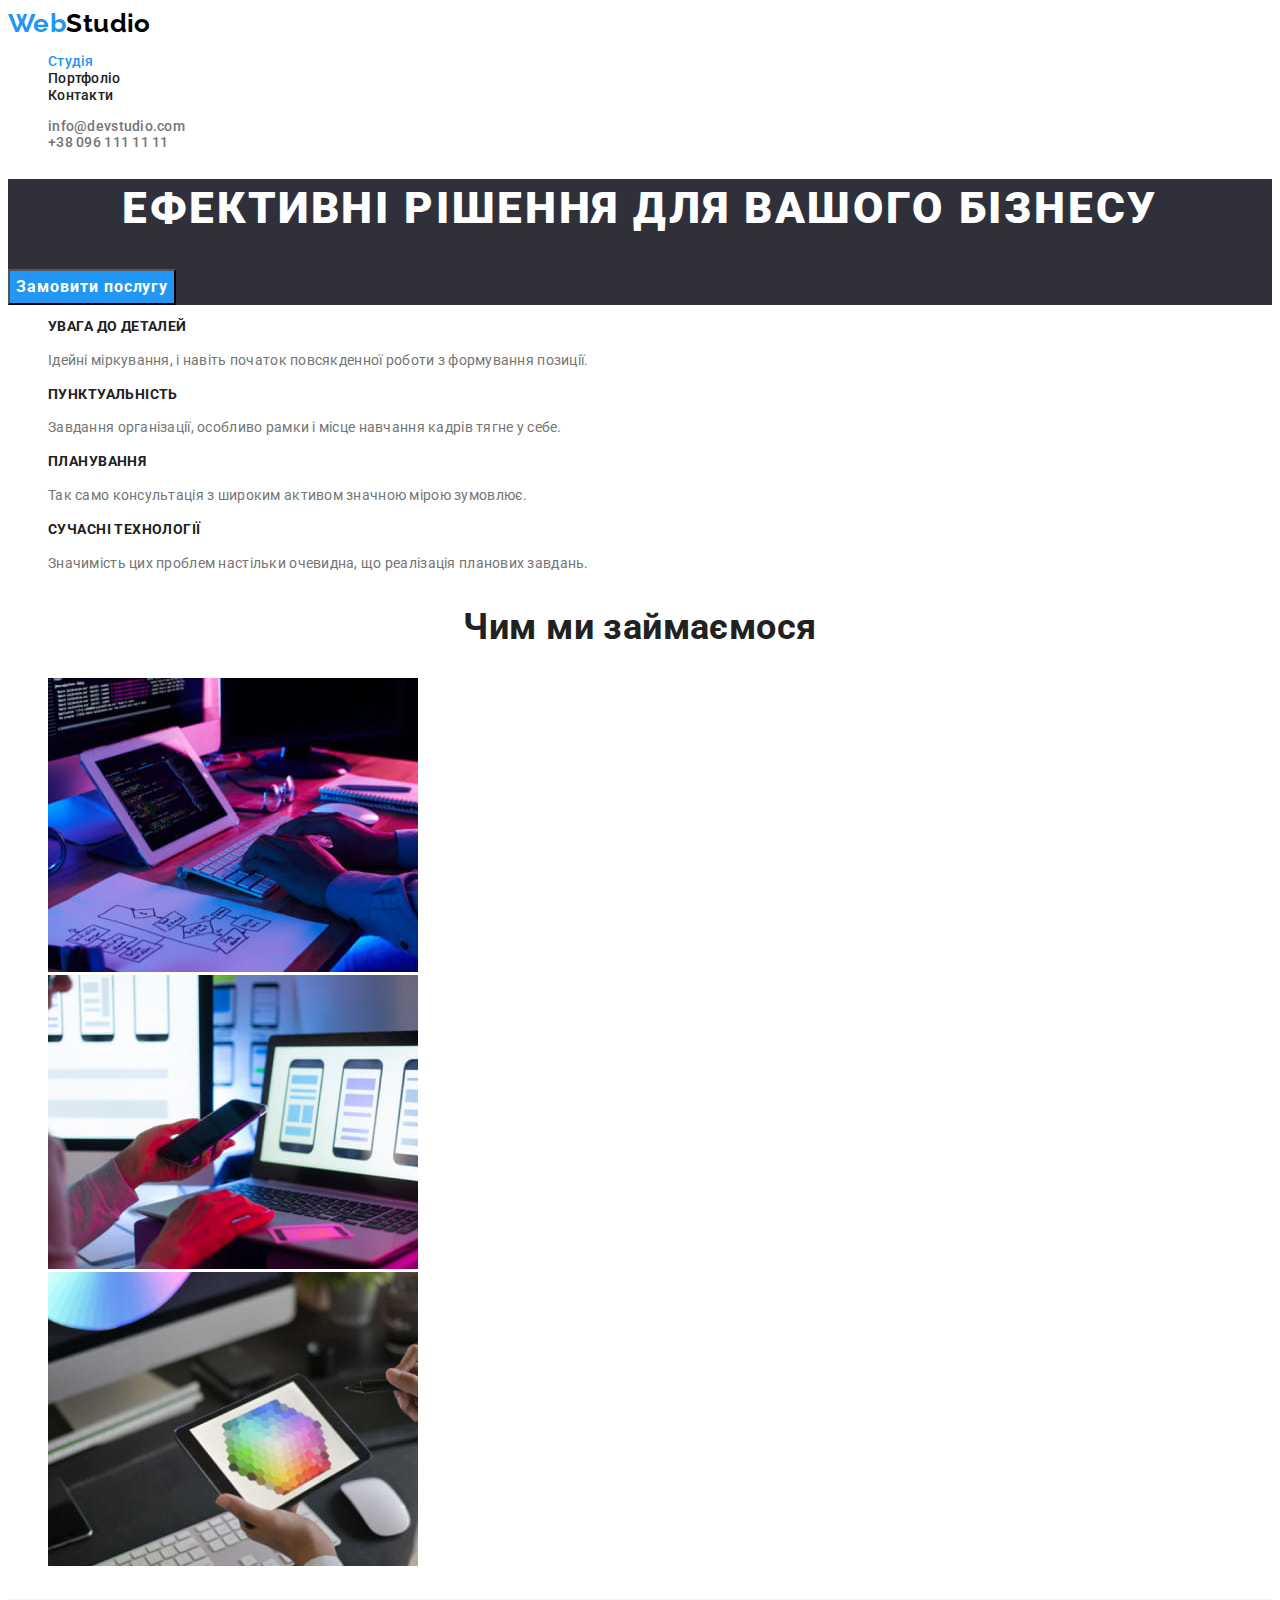
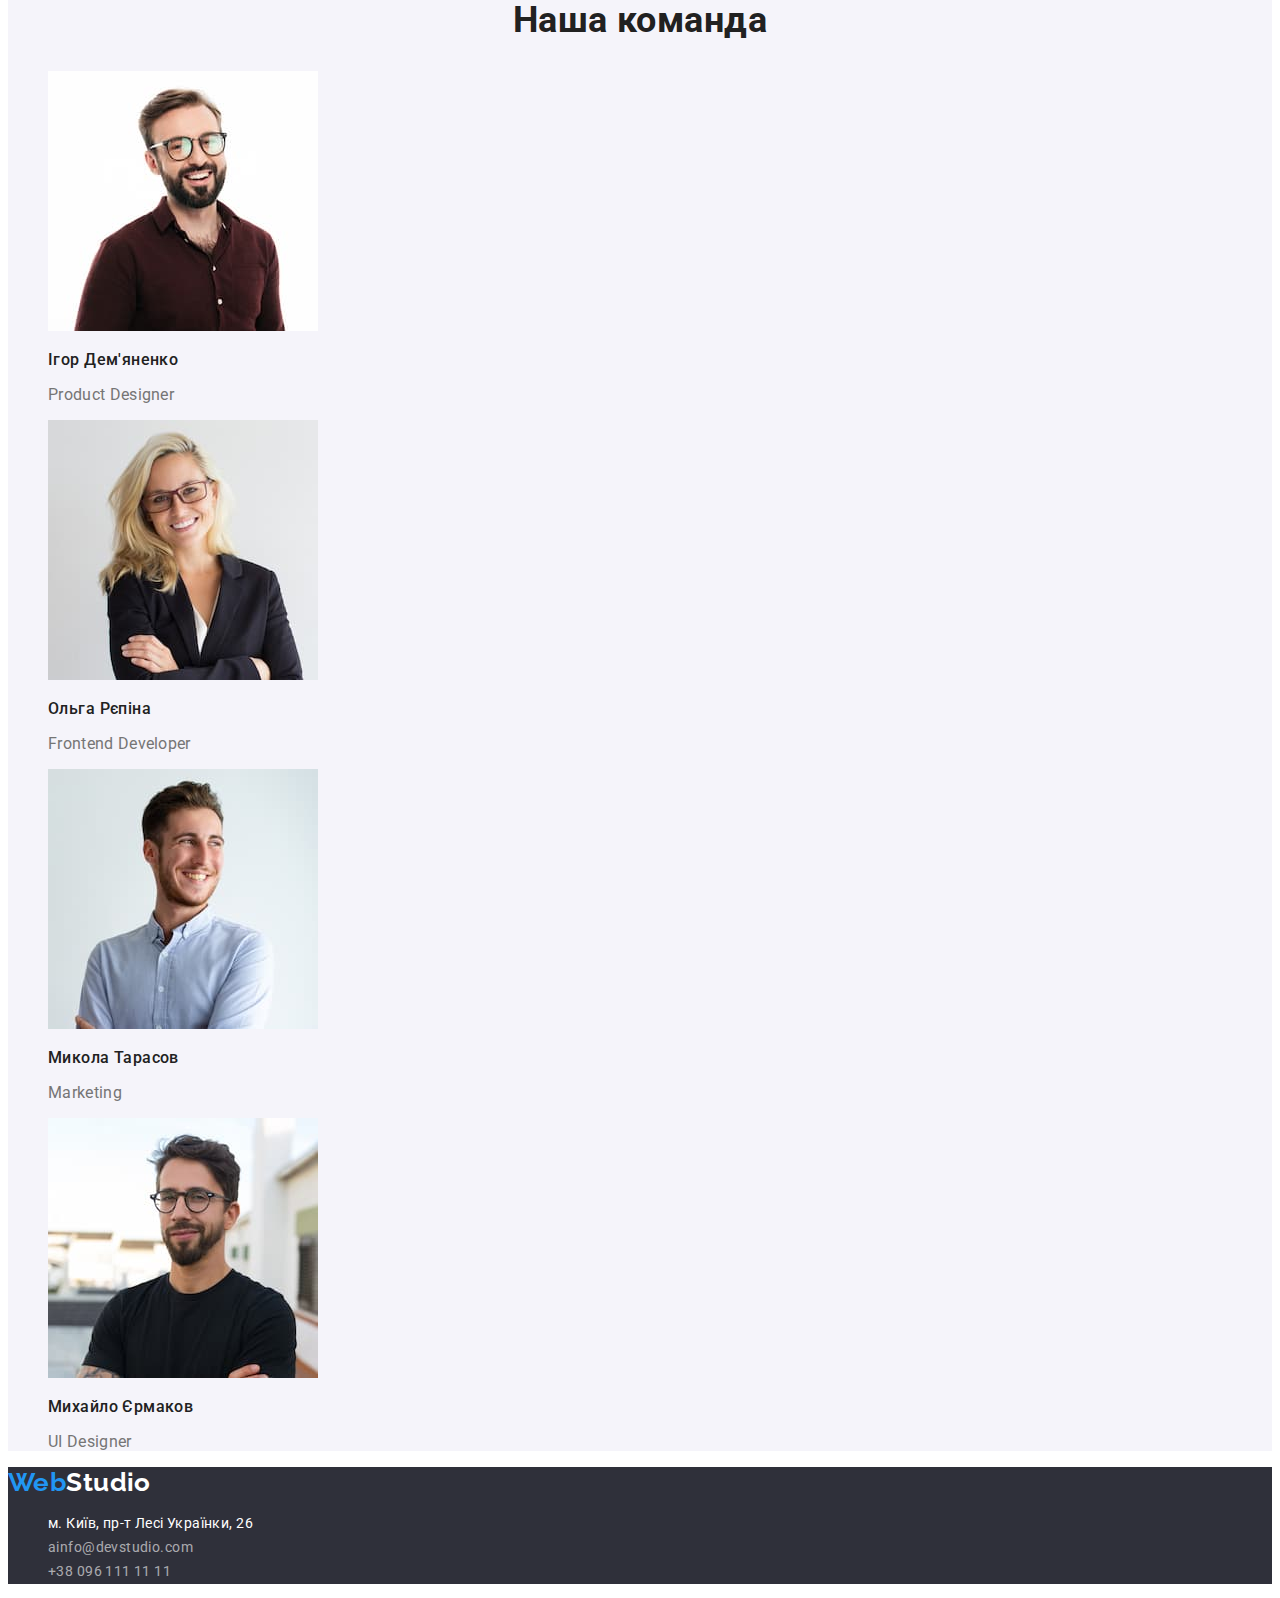
<file: index.html>
<!DOCTYPE html>
<html lang="uk">
  <head>
    <meta charset="UTF-8" />
    <meta http-equiv="X-UA-Compatible" content="IE=edge" />
    <meta name="viewport" content="width=device-width, initial-scale=1.0" />
    <title lang="en">WebStudio</title>
    <link rel="preconnect" href="https://fonts.googleapis.com" />
    <link rel="preconnect" href="https://fonts.gstatic.com" crossorigin />
    <link
      href="https://fonts.googleapis.com/css2?family=Raleway:wght@700&family=Roboto:wght@400;500;700;900&display=swap"
      rel="stylesheet"
    />
    <link rel="stylesheet" href="./css/styles.css" />
  </head>

  <body>
    <header>
      <!--Логотип-->
      <a class="logo link" href="./index.html"
        ><span class="logo-blue" lang="en">Web</span
        ><span class="logo-black" lang="en">Studio</span></a
      >

      <!--Меню навігації-->
      <nav>
        <ul class="site-nav list">
          <li><a class="link current" href="./index.html">Студія</a></li>
          <li><a class="link" href="./portfolio.html">Портфоліо</a></li>
          <li><a class="link" href="">Контакти</a></li>
        </ul>
      </nav>

      <!--Електронна адреса і телефон-->
      <ul class="contacts list">
        <li>
          <a class="cont" lang="en" href="mailto:info@devstudio.com"
            >info@devstudio.com</a
          >
        </li>
        <li>
          <a class="cont" href="tel:+380961111111">+38 096 111 11 11</a>
        </li>
      </ul>
    </header>

    <main>
      <!--Головний посил, кнопка послуги-->
      <section class="hero">
        <h1 class="hero-txt">Ефективні рішення для вашого бізнесу</h1>
        <button type="button" class="but-oder">Замовити послугу</button>
      </section>

      <!--Наші скіли-->
      <section class="skills">
        <h2 class="visually-hidden">Наші скіли</h2>
        <ul class="list">
          <li>
            <h3 class="skills-title">Увага до деталей</h3>
            <p class="skills-list">
              Ідейні міркування, і навіть початок повсякденної роботи з
              формування позиції.
            </p>
          </li>

          <li>
            <h3 class="skills-title">Пунктуальність</h3>
            <p class="skills-list">
              Завдання організації, особливо рамки і місце навчання кадрів тягне
              у себе.
            </p>
          </li>

          <li>
            <h3 class="skills-title">Планування</h3>
            <p class="skills-list">
              Так само консультація з широким активом значною мірою зумовлює.
            </p>
          </li>

          <li>
            <h3 class="skills-title">Сучасні технології</h3>
            <p class="skills-list">
              Значимість цих проблем настільки очевидна, що реалізація планових
              завдань.
            </p>
          </li>
        </ul>

        <!--Наша робота-->
        <section class="our-work">
          <h2 class="subtitle">Чим ми займаємося</h2>
          <ul class="list">
            <li>
              <img
                src="./images/img-1.jpg"
                width="370"
                height="294"
                alt="Руки набирають текст на клавіатурі"
              />
            </li>

            <li>
              <img
                src="./images/img-2.jpg"
                width="370"
                height="294"
                alt="Смартфон у руках перед ноутбуком"
              />
            </li>

            <li>
              <img
                src="./images/img-3.jpg"
                width="370"
                height="294"
                alt="Кольорова гама на планшеті"
              />
            </li>
          </ul>
        </section>
      </section>

      <!--Наша команда-->
      <section class="our-team">
        <h2 class="team">Наша команда</h2>
        <ul class="list">
          <li>
            <!--Ігор Дем'яненко-->
            <img
              src="./images/Igor.jpg"
              width="270"
              height="260"
              alt="Ігор Дем'яненко, Дизайнер продукту"
            />
            <h3 class="team-name">Ігор Дем'яненко</h3>
            <p class="prof" lang="en">Product Designer</p>
          </li>
          <li>
            <!--Ольга Рєпіна-->
            <img
              src="./images/Olga.jpg"
              width="270"
              height="260"
              alt="Ольга Рєпіна, Розробник"
            />
            <h3 class="team-name">Ольга Рєпіна</h3>
            <p class="prof" lang="en">Frontend Developer</p>
          </li>
          <li>
            <!--Микола Тарасов-->
            <img
              src="./images/Mykola.jpg"
              width="270"
              height="260"
              alt="Микола Тарасов, Маркетинг"
            />
            <h3 class="team-name">Микола Тарасов</h3>
            <p class="prof" lang="en">Marketing</p>
          </li>
          <li>
            <!--Михайло Єрмаков-->
            <img
              src="./images/Myhajlo.jpg"
              width="270"
              height="260"
              alt="Михайло Єрмаков, Дизайнер"
            />
            <h3 class="team-name">Михайло Єрмаков</h3>
            <p class="prof" lang="en">UI Designer</p>
          </li>
        </ul>
      </section>
    </main>

    <!--Footer: Логотип і адреса-->
    <footer class="footer">
      <a class="logo link" href="./index.html"
        ><span class="logo-blue" lang="en">Web</span
        ><span class="logo-white" lang="en">Studio</span></a
      >
      <address>
        <ul class="contacts-nav list">
          <li>
            <a
              class="list-footer link addres"
              href="https://goo.gl/maps/GKG1Pfcs3RUsKqncA"
              target="_blank"
              rel="noopener nofollow"
            >
              м. Київ, пр-т Лесі Українки, 26</a
            >
          </li>
          <li>
            <a
              class="list-footer link"
              lang="en"
              href="mailto:ainfo@devstudio.com"
              >ainfo@devstudio.com</a
            >
          </li>
          <li>
            <a class="list-footer link" href="tel:+380961111111"
              >+38 096 111 11 11</a
            >
          </li>
        </ul>
      </address>
    </footer>
  </body>
</html>
</file>
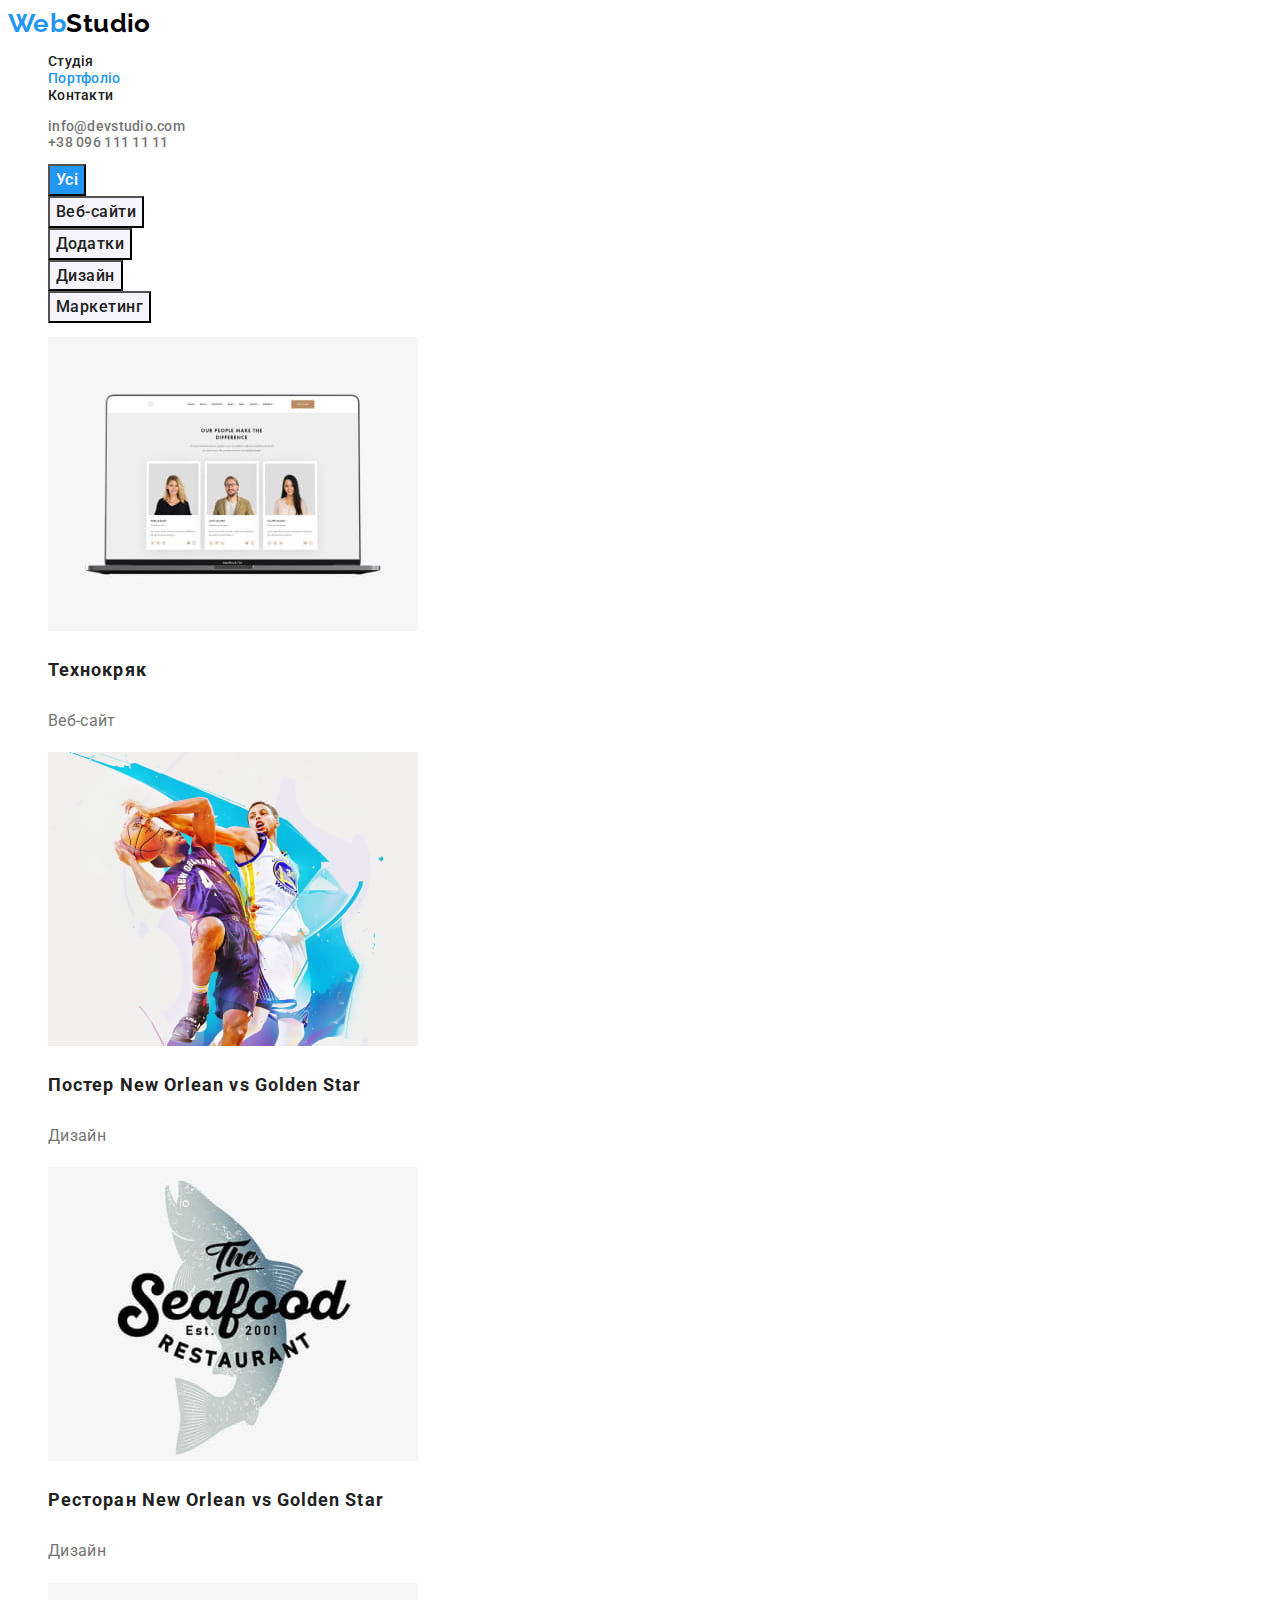
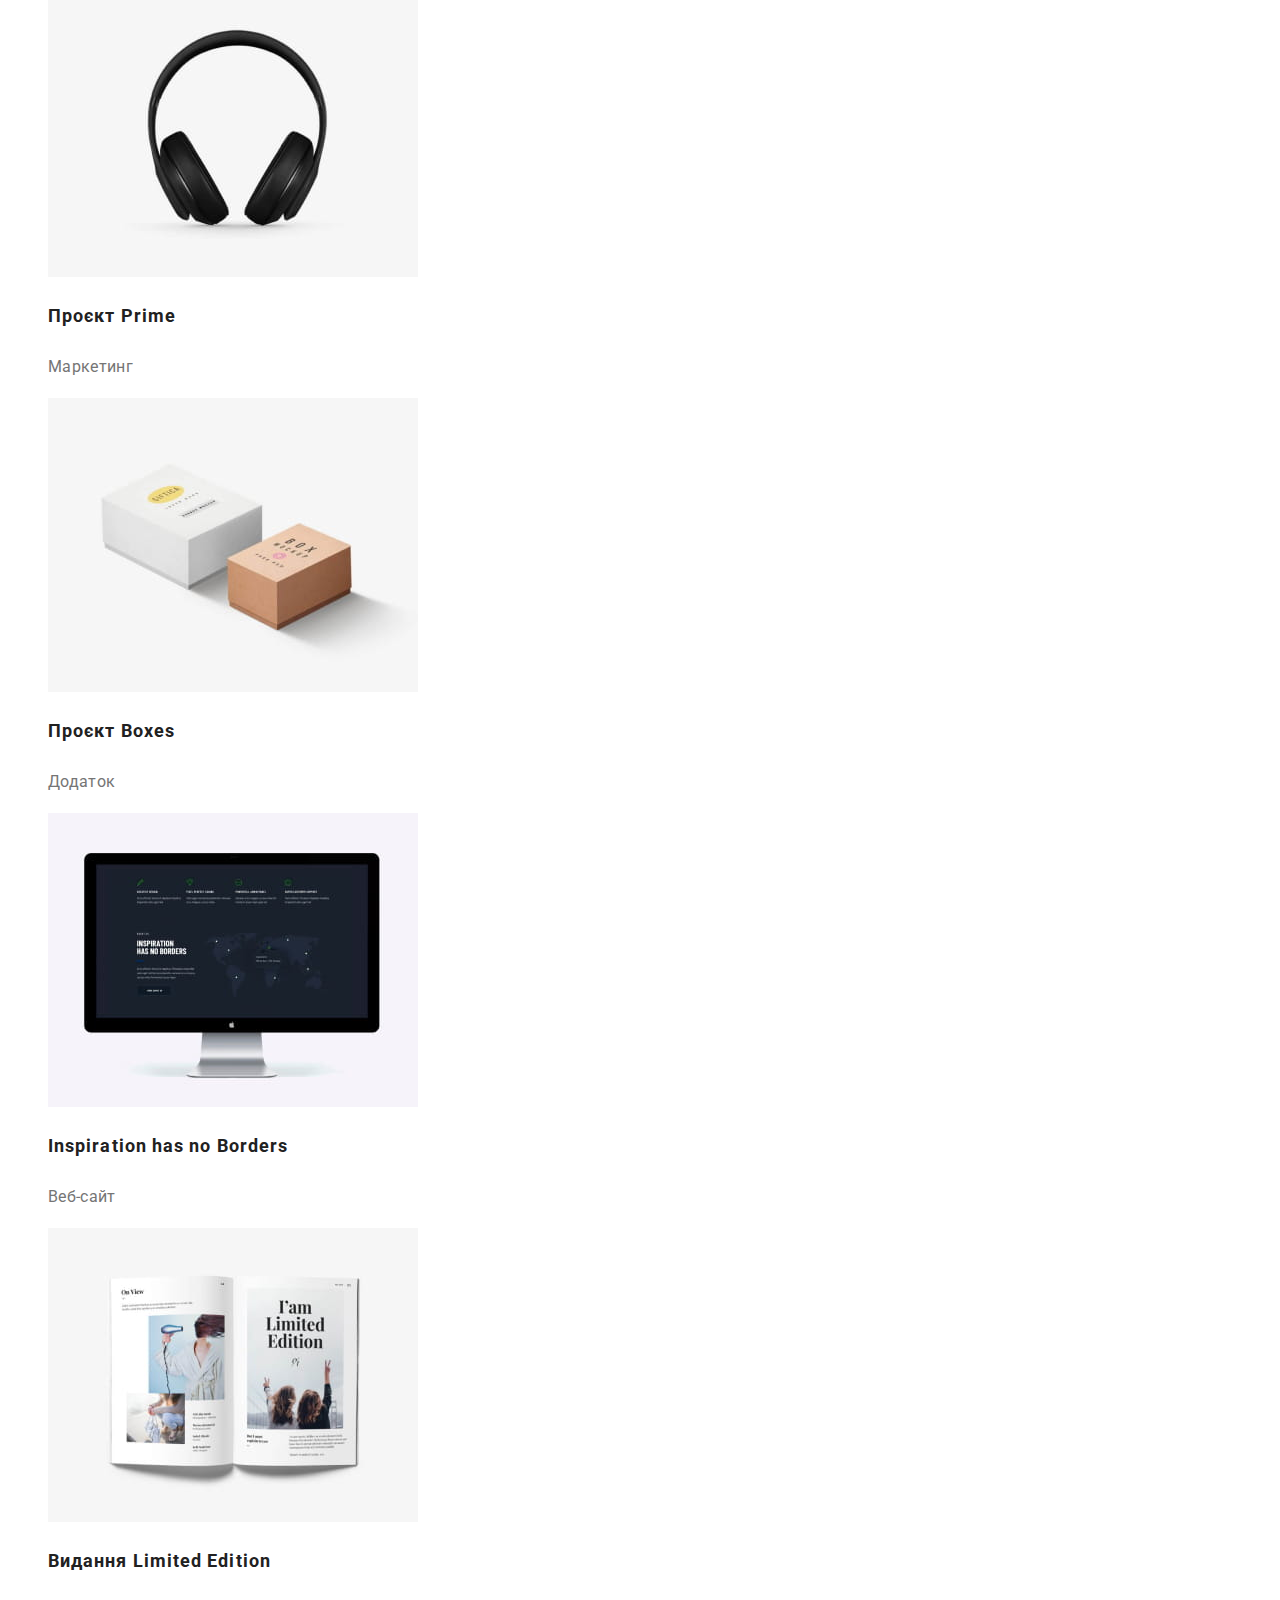
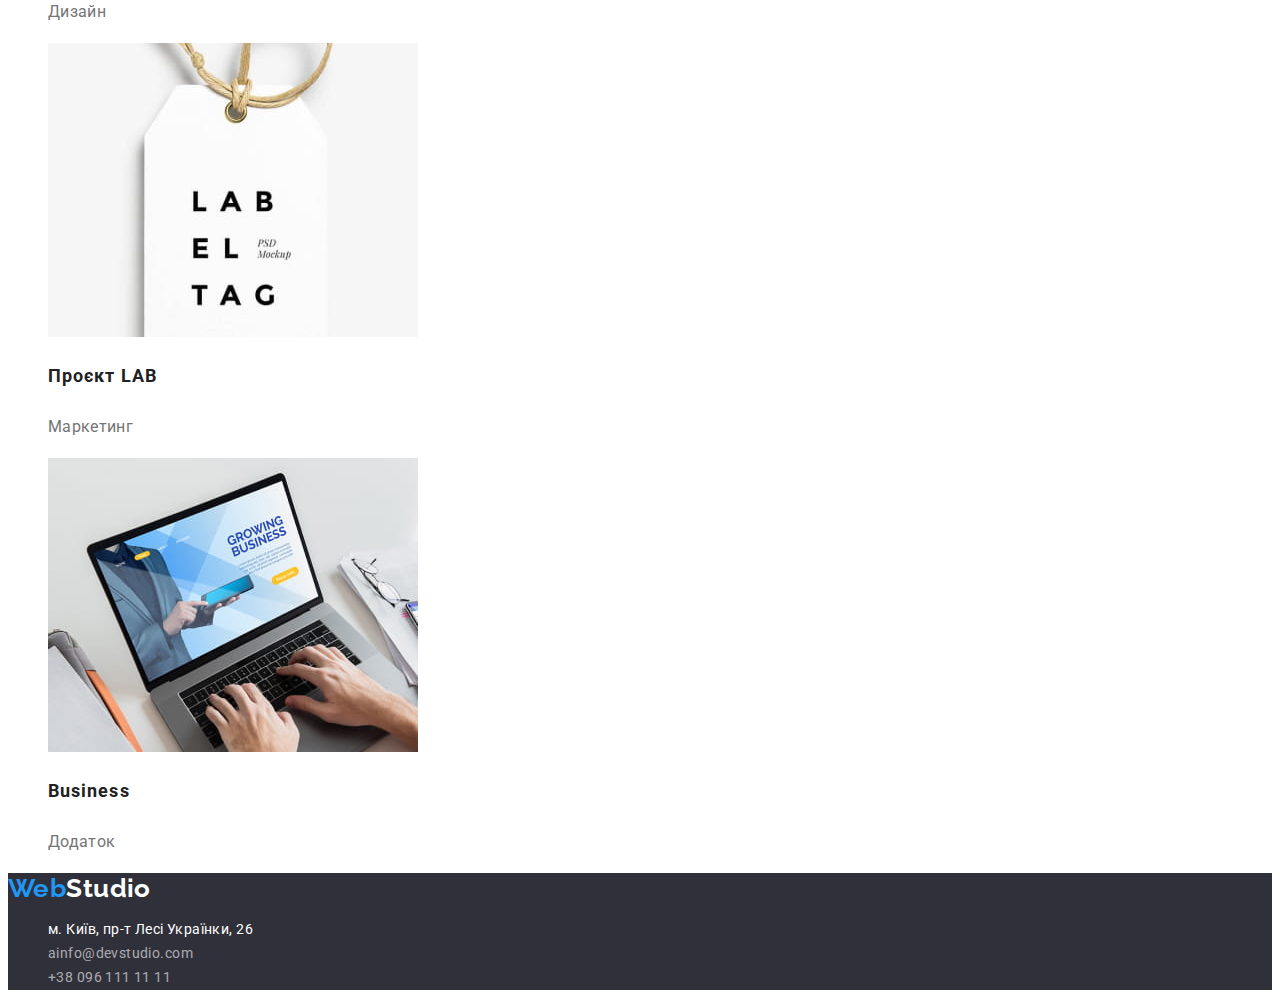
<file: portfolio.html>
<!DOCTYPE html>
<html lang="uk">
  <head>
    <meta charset="UTF-8" />
    <meta http-equiv="X-UA-Compatible" content="IE=edge" />
    <meta name="viewport" content="width=device-width, initial-scale=1.0" />
    <title lang="en">WebStudio</title>
    <link rel="preconnect" href="https://fonts.googleapis.com" />
    <link rel="preconnect" href="https://fonts.gstatic.com" crossorigin />
    <link
      href="https://fonts.googleapis.com/css2?family=Raleway:wght@700&family=Roboto:wght@400;500;700;900&display=swap"
      rel="stylesheet"
    />
    <link rel="stylesheet" href="./css/styles.css" />
  </head>

  <body>
    <header>
      <!-- Логотип -->
      <a class="logo link" href="./index.html"
        ><span class="logo-blue" lang="en">Web</span
        ><span class="logo-black" lang="en">Studio</span></a
      >

      <!--Меню навігації-->
      <nav>
        <ul class="site-nav list">
          <li><a class="link" href="./index.html">Студія</a></li>
          <li><a class="link current" href="./portfolio.html">Портфоліо</a></li>
          <li><a class="link" href="">Контакти</a></li>
        </ul>
      </nav>

      <!--Контакти-->
      <ul class="contacts list">
        <li>
          <a class="cont" lang="en" href="mailto:info@devstudio.com"
            >info@devstudio.com</a
          >
        </li>
        <li>
          <a class="cont" href="tel:+380961111111">+38 096 111 11 11</a>
        </li>
      </ul>
    </header>

    <main>
      <!-- Filter-->
      <section>
        <h1 class="visually-hidden">Портфоліо</h1>
        <h2 class="visually-hidden">Фільтр</h2>
        <ul class="list">
          <li><button type="button" class="bt primery">Усі</button></li>
          <li><button type="button" class="bt secondary">Веб-сайти</button></li>
          <li><button type="button" class="bt secondary">Додатки</button></li>
          <li><button type="button" class="bt secondary">Дизайн</button></li>
          <li><button type="button" class="bt secondary">Маркетинг</button></li>
        </ul>

        <!-- Examples of work -->

        <h2 class="visually-hidden">Приклади робіт</h2>
        <ul class="list">
          <li>
            <img
              src="./images/img-4.jpg"
              width="370"
              height="294"
              alt="Ноутбук з фотграфіями розробників"
            />
            <h3 class="project">Технокряк</h3>
            <p class="work-list">Веб-сайт</p>
          </li>
          <li>
            <img
              src="./images/img-5.jpg"
              width="370"
              height="294"
              alt="Два баскетболіста"
            />
            <h3 class="project">
              Постер <span lang="en">New Orlean vs Golden Star</span>
            </h3>
            <p class="work-list">Дизайн</p>
          </li>
          <li>
            <img
              src="./images/img-6.jpg"
              width="370"
              height="294"
              alt="Логотип ресторану морської їжі"
            />
            <h3 class="project">
              Ресторан <span lang="en">New Orlean vs Golden Star</span>
            </h3>
            <p class="work-list">Дизайн</p>
          </li>
          <li>
            <img
              src="./images/img-7.jpg"
              width="370"
              height="294"
              alt="Чорні навушники"
            />
            <h3 class="project">Проєкт <span lang="en">Prime</span></h3>
            <p class="work-list">Маркетинг</p>
          </li>
          <li>
            <img
              src="./images/img-8.jpg"
              width="370"
              height="294"
              alt="Дві коробочки: біла і коричнева"
            />
            <h3 class="project">Проєкт <span lang="en">Boxes</span></h3>
            <p class="work-list">Додаток</p>
          </li>
          <li>
            <img
              src="./images/img-9.jpg"
              width="370"
              height="294"
              alt="Комп'ютерний монітор"
            />
            <h3 class="project">
              <span lang="en">Inspiration has no Borders</span>
            </h3>
            <p class="work-list">Веб-сайт</p>
          </li>
          <li>
            <img
              src="./images/img10.jpg"
              width="370"
              height="294"
              alt="Відкрита книга з фотографіями"
            />
            <h3 class="project">
              Видання <span lang="en">Limited Edition</span>
            </h3>
            <p class="work-list">Дизайн</p>
          </li>
          <li>
            <img
              src="./images/img-11.jpg"
              width="370"
              height="294"
              alt="Бірка для одягу"
            />
            <h3 class="project">Проєкт <span lang="en">LAB</span></h3>
            <p class="work-list">Маркетинг</p>
          </li>
          <li>
            <img
              src="./images/img-12.jpg"
              width="370"
              height="294"
              alt="Ноутбук, руки на клавіатурі"
            />
            <h3 class="project"><span lang="en">Business</span></h3>
            <p class="work-list">Додаток</p>
          </li>
        </ul>
      </section>
    </main>

    <!--Footer: Контакти-->
    <footer class="footer">
      <a class="logo link" href="./index.html"
        ><span class="logo-blue" lang="en">Web</span
        ><span class="logo-white" lang="en">Studio</span></a
      >
      <address>
        <ul class="contacts-nav list">
          <li>
            <a
              class="list-footer link addres"
              href="https://goo.gl/maps/GKG1Pfcs3RUsKqncA"
              target="_blank"
              rel="noopener nofollow"
            >
              м. Київ, пр-т Лесі Українки, 26
            </a>
          </li>
          <li>
            <a
              class="list-footer link"
              lang="en"
              href="mailto:ainfo@devstudio.com"
              >ainfo@devstudio.com</a
            >
          </li>
          <li>
            <a class="list-footer link" href="tel:+380961111111"
              >+38 096 111 11 11</a
            >
          </li>
        </ul>
      </address>
    </footer>
  </body>
</html>
</file>
<file: css/styles.css>
/* Палітра кольорів 
background: #F5F5F5;
background-header: #FFFFFF;
background-futer: #2F303A;
background-hero: #2F303A;
background-team: #F5F4FA
background-botton: #F5F4FA;
accent-button: #2196F3;
white-button: #FFFFFF;
black-word: #212121;
logo-blue: #2196F3;
logo-black: #000000;
main-color-txt: #212121;
color-text: #757575;
text-footer: rgba(255, 255, 255, 0.6);

*/

:root {
  --accent-color: #2196f3;
  --main-color-txt: #212121;
  --main-bg-color: #fff;
  --logo-black: #000000;
  --button-white-txt: #fff;
  --color-text: #757575;
  --button-bg-color: #f5f4fa;
  --team-bg: #f5f4fa;
  --hero-bg: #2f303a;
  --footer-bg: #2f303a;
}

body {
  background-color: var(--main-bg-color);
  color: var(--main-color-txt);

  font-family: "Roboto", sans-serif;
  font-size: 14px;
  letter-spacing: 0.03em;
}

/* Ховаємо єлементи з h2 */
.visually-hidden {
  position: absolute;
  width: 1px;
  height: 1px;
  margin: -1px;
  border: 0;
  padding: 0;

  white-space: nowrap;
  clip-path: inset(100%);
  clip: rect(0 0 0 0);
  overflow: hidden;
}

/* Скасував мітки у списках */
.list {
  list-style: none;
}

/* Скасував підкреслювання у посиланнях */
.link,
.cont {
  text-decoration: none;
}

.logo {
  font-family: "Raleway", sans-serif;
  font-weight: 700;
  font-size: 26px;
  line-height: 1.19;
}

/*Перша частина логотипу */
.logo-blue {
  color: var(--accent-color);
}

/* Друга частина логотипу */
.logo-black {
  color: var(--logo-black);
}

/* Друга частина логотипу у футері */
.logo-white {
  color: #fff;
}

/* Задав кольор тексту посилань */
.site-nav .link {
  color: var(--main-color-txt);

  font-weight: 500;
  line-height: 1.14;
  letter-spacing: 0.02em;
}

/* Зміна кольору тексту (миш, таб) */
.site-nav .link:hover,
.site-nav .link:focus,
.contacts .cont:hover,
.contacts .cont:focus {
  color: var(--accent-color);
}

.site-nav .link.current {
  color: var(--accent-color);
}

/* Головний текст */
.hero {
  background-color: var(--hero-bg);
}

/* Шрифт для h1 "Ефективні рішення" */
.hero-txt {
  color: #fff;

  text-transform: uppercase;
  text-align: center;
  font-weight: 900;
  font-size: 44px;
  line-height: 1.36;
  letter-spacing: 0.06em;
}

/* Колір тексту скілів, професії, назви робіт */
.skills-list,
.prof,
.work-list,
.cont {
  color: var(--color-text);

  font-weight: 500;
  line-height: 16px;
  letter-spacing: 0.02em;
}

/* Розмір шрифту для "Наші скіли" h2 */
.skills-title {
  font-weight: 700;
  font-size: 14px;
  line-height: 1.14;
  text-transform: uppercase;
}

/* Колір фону для секції "Наша команда" */
.our-team {
  background-color: var(--team-bg);
}

/* Розмір шрифту для тексту у секції "Наші скіли" */
.skills-list {
  font-weight: 400;
  line-height: 1.71;
  text-transform: none;
}

/* Розмір шрифту для секцій "Наші скіли" і "Наша команда", h2 */
.subtitle,
.team {
  font-weight: 700;
  font-size: 36px;
  line-height: 1.17;
  text-align: center;
}

/* Розмір шрифту для імен у "Наша команда" */
.team-name {
  font-weight: 500;
  font-size: 16px;
  line-height: 1.19;
}

/* Розмір шрифта для професій у "Наша команда" */
.prof {
  font-weight: 400;
  font-size: 16px;
  line-height: 19px;
}

/* Розмір шрифту для проєктів у "Приклади робіт", h3*/
.project {
  font-weight: 700;
  font-size: 18px;
  line-height: 2;
  letter-spacing: 0.06em;
}

/* Розмір шрифту для прикладів дизайну у "Приклад робіт"  */
.work-list {
  font-weight: 400;
  font-size: 16px;
  line-height: 1.88;
}

/* Футер */
.footer {
  background-color: var(--footer-bg);
}

/* Колір тексту у футері */
.list-footer {
  color: rgba(255, 255, 255, 0.6);
}

/* Тип шрифту у футері */
.contacts-nav {
  font-style: normal;
  font-weight: 400;
  line-height: 1.71;
}

.addres {
  color: var(--button-white-txt);
}

/* Зміна кольору тексту у футері (миш, таб) */
.list-footer:hover,
.list-footer:focus {
  color: var(--button-white-txt);
}

/* Кнопка фільтру*/
.bt {
  color: #212121;

  font-family: inherit;
  font-weight: 500;
  font-size: 16px;
  line-height: 1.62;
  letter-spacing: 0.03em;
  cursor: pointer;
}

/* Шрифт для кнопоки "Замовити послугу" */
.but-oder {
  font-weight: 700;
  font-size: 16px;
  line-height: 1.88;
  display: flex;
  align-items: center;
  letter-spacing: 0.06em;
  cursor: pointer;
  font-family: inherit;
}

/* Зміна кольору кнопок */
.but-oder,
.bt.primery,
.bt.secondary:hover,
.bt.secondary:focus {
  color: var(--button-white-txt);
  background-color: var(--accent-color);
}

/* Кнопка фільтру не активна */
.bt.secondary {
  background-color: var(--button-bg-color);
}
</file>
